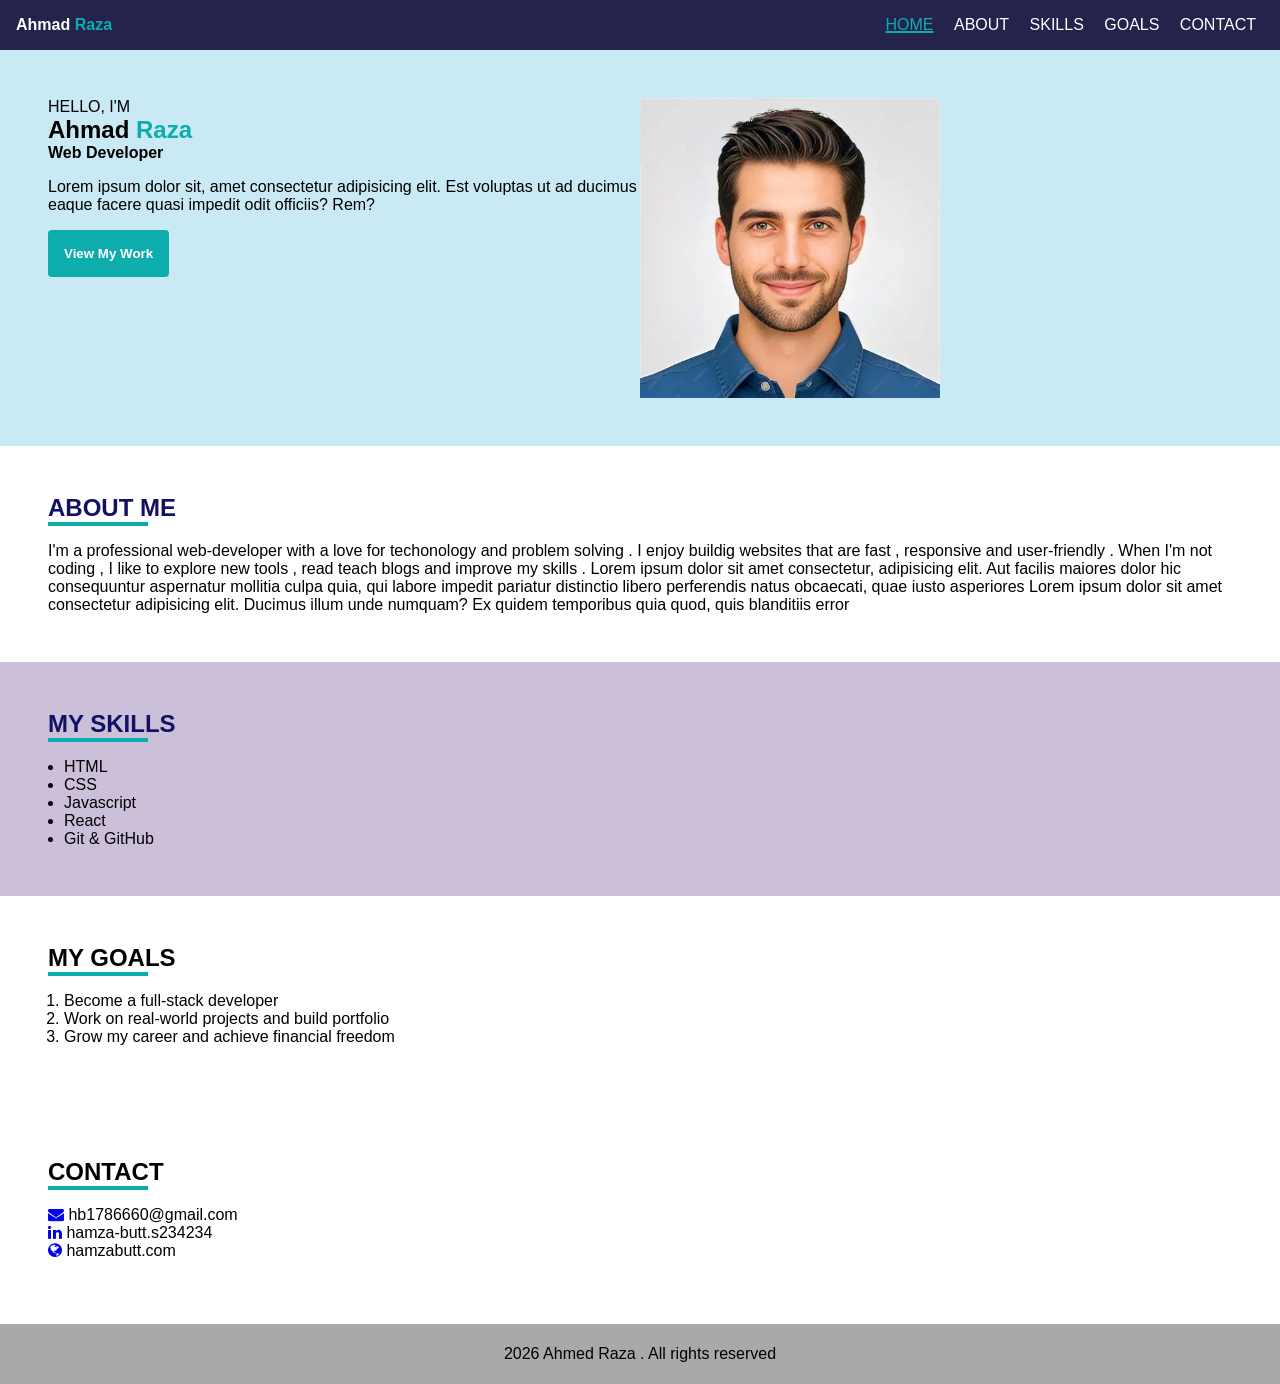
<file: index.html>
<!DOCTYPE html>
<html lang="en">

<head>
    <meta charset="UTF-8">
    <meta name="viewport" content="width=device-width, initial-scale=1.0">
    <title>Portfolio</title>

    <link rel="stylesheet" href="styles.css">
    <link rel="stylesheet" href="section-one.css">
    <link rel="stylesheet" href="section-two.css">
    <link rel="stylesheet" href="section-three.css">
    <link rel="stylesheet" href="section-four.css">
    <link rel="stylesheet" href="section-five.css">


    <link rel="stylesheet" href="https://cdnjs.cloudflare.com/ajax/libs/font-awesome/4.7.0/css/font-awesome.min.css">

</head>

<body>

    <header>
        <!-- LOGO -->
        <div>
            <span id="logo">Ahmad </span> <span class="logo-blue">Raza</span>
        </div>

        <!-- Navigation Links -->
        <nav class="links" id="navbar">
            <a class="firstlink" href="#home">Home</a>
            <a href="#section-one">About</a>
            <a href="#section-two">Skills</a>
            <a href="#section-four">Goals</a>
            <a href="#section-five">Contact</a>
        </nav>
    </header>

    <main class="home-main">
        <section class="section-one" id="section-one">
            <div class="section-one-left">

                <span>HELLO, I'M</span>
                <h1>Ahmad <span>Raza</span></h1>
                <span class="span-two">Web Developer</span>
                <p>Lorem ipsum dolor sit, amet consectetur adipisicing elit. Est voluptas ut ad ducimus eaque facere
                    quasi impedit odit officiis? Rem?</p>
                <button>View My Work</button>
            </div>

            <div class="section-one-right">
                <img src="ahmadrazalogo.webp" alt="Ahmad Raza Logo" height="300px" width="300px">
            </div>

        </section>


        <section class="section-two" id="section-two">
            <h2 id="about-heading">ABOUT ME</h2>
            <div class="heading-line"></div>
            <p id="about-me">
                I'm a professional web-developer with a love for techonology and problem solving . I enjoy buildig
                websites
                that are fast , responsive and user-friendly . When I'm not coding , I like to explore new tools , read
                teach blogs and improve my skills . Lorem ipsum dolor sit amet consectetur, adipisicing elit. Aut
                facilis
                maiores dolor hic consequuntur aspernatur mollitia culpa quia, qui labore impedit pariatur distinctio
                libero
                perferendis natus obcaecati, quae iusto asperiores Lorem ipsum dolor sit amet consectetur adipisicing
                elit.
                Ducimus illum unde numquam? Ex quidem temporibus quia quod, quis blanditiis error
            </p>

        </section>

        <section class="section-three">
            <h2 id="skills-heading">MY SKILLS</h2>
            <div class="heading-line"></div>
            <div class="my-skills">
                <ul>
                    <li>HTML</li>
                    <li>CSS</li>
                    <li>Javascript</li>
                    <li>React</li>
                    <li>Git & GitHub</li>
                </ul>
            </div>
        </section>
        <section class="section-four" id="section-four">
            <h2 class="goals-heading">MY GOALS</h2>
            <div class="heading-line"> </div>
            <ol class="skills-items">
                <li>Become a full-stack developer</li>
                <li>Work on real-world projects and build portfolio</li>
                <li>Grow my career and achieve financial freedom</li>
            </ol>
        </section>


        <section class="section-five" id="section-five">
            <h2 class="contact-heading">CONTACT</h2>
            <div class="heading-line"></div>

            <ul class="social-links">
                <li>
                    <a href="mailto:hb1786660@gmail.com">
                        <i class="fa fa-envelope"></i>
                        <span class="my-links">hb1786660@gmail.com</span>
                    </a>
                </li>
                <li>

                    <a href="https://linkedin.com/in/hamza-butt">
                        <i class="fa fa-linkedin"></i>
                        <span class="my-links">hamza-butt.s234234</span>
                    </a>
                </li>
                <li>

                    <a href="https://hamzabutt.com">
                        <i class="fa fa-globe"></i>
                        <span class="my-links">hamzabutt.com</span>
                    </a>
                </li>
            </ul>
        </section>
    </main>
    <footer class="home-footer">
        <p class="footer-content">2026 Ahmed Raza . All rights reserved</p>
    </footer>
</body>

</html>
</file>
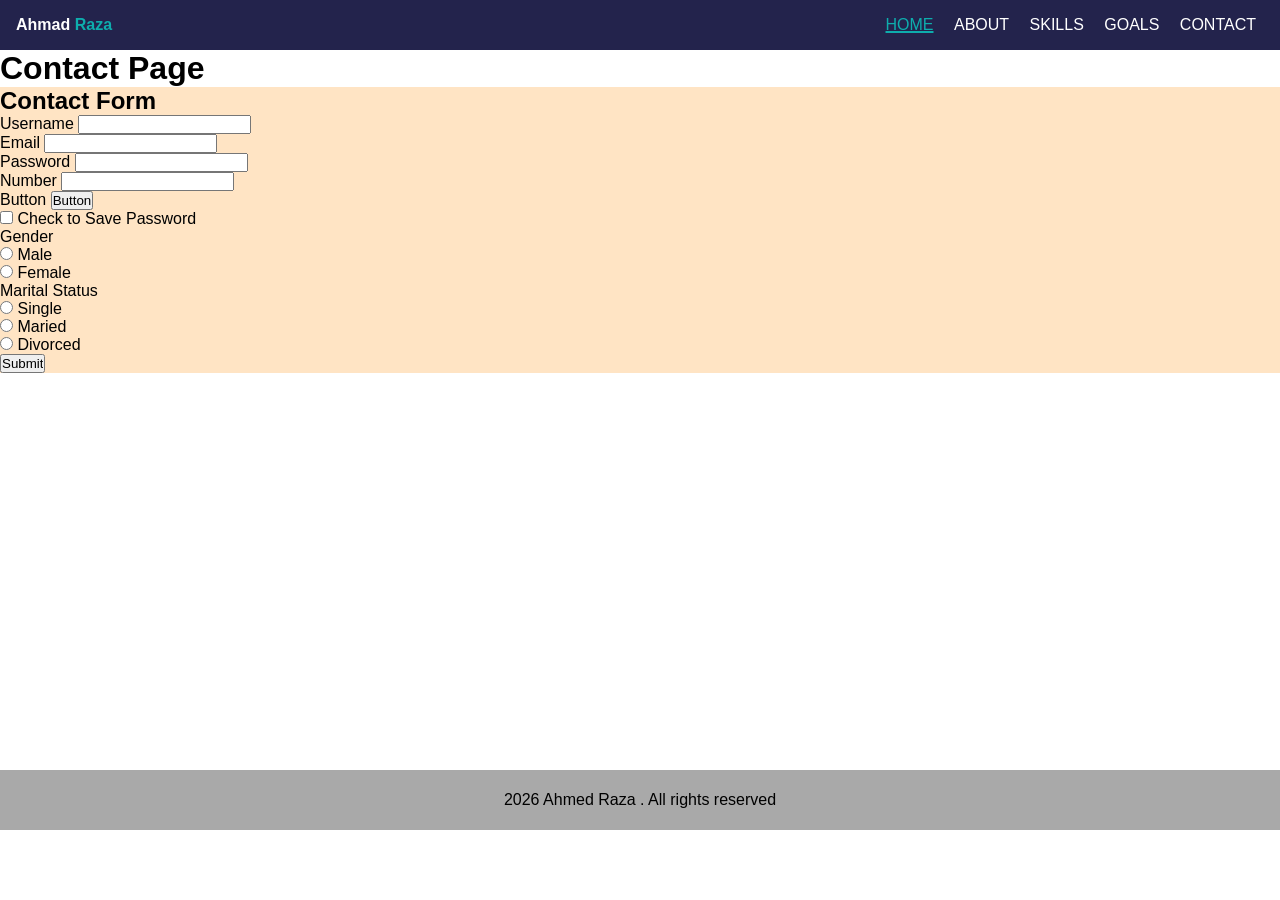
<file: contact.html>
<!DOCTYPE html>
<html lang="en">

<head>
    <meta charset="UTF-8">
    <meta name="viewport" content="width=device-width, initial-scale=1.0">
    <title>Contact Page</title>

    <link rel="stylesheet" href="styles.css">


    <style>
        main {

            height: 80vh;
        }

        .contact-form {
            background-color: bisque;
        }
    </style>
</head>

<body>

    <header>
        <!-- LOGO -->
        <div>
            <span id="logo">Ahmad </span> <span class="logo-blue">Raza</span>
        </div>

        <!-- Navigation Links -->
        <nav class="links" id="navbar">
            <a class="firstlink" href="#home">Home</a>
            <a href="#section-one">About</a>
            <a href="#section-two">Skills</a>
            <a href="#section-four">Goals</a>
            <a href="#section-five">Contact</a>
        </nav>
    </header>
    <main>

        <div>
            <h1>Contact Page</h1>
        </div>
        <div class="contact-form">
            <h2>Contact Form</h2>
            <form>
                <label for="username">Username</label>
                <input type="text" name="username">
                <br>
                <label for="email">Email</label>
                <input type="email" name="email">
                <br>

                <label for="">Password</label>
                <input type="password" name="password">
                <br>

                <label for="">Number</label>
                <input type="number" name="number">
                <br>

                <label for="">Button</label>
                <input type="button" value='Button' name="number">
                <br>

                <input type="checkbox" name="agrement">
                <label for="">Check to Save Password</label>
                <br>

                <label for="">Gender</label><br>
                <input type="radio" value="male" name="gender">
                <label for="">Male</label>
                <br>
                <input type="radio" value="female" name="gender">
                <label for="">Female</label>

                <br>
                <label for="">Marital Status</label><br>
                <input type="radio" value="single" name="maritalstatus">
                <label for="">Single</label>
                <br>
                <input type="radio" value="married" name="maritalstatus">
                <label for="">Maried</label>
                <br>
                <input type="radio" value="divorced" name="maritalstatus">
                <label for="">Divorced</label>

                <br>

                <input type="submit">


            </form>
        </div>

    </main>
    <footer class="home-footer">
        <p class="footer-content">2026 Ahmed Raza . All rights reserved</p>
    </footer>
</body>

</html>
</file>
<file: styles.css>
body {
    margin: 0;
    font-family: Arial, Helvetica, 'Gill Sans', 'Gill Sans MT', Calibri, 'Trebuchet MS', 'Lucida Sans', 'Lucida Sans Regular', 'Lucida Grande', 'Lucida Sans Unicode', Geneva, Verdana, sans-serif;
    /* color-one: #0eadad */
    /* color-two: #23234c */
}

* {
    margin: 0;
    padding: 0;
}

header {
    background-color: #23234c;
    padding: 16px;
    display: flex;
    justify-content: space-between;

}

/* header * {
    color: white;
} */

header span {
    color: white;
    font-weight: bold;
}

header div .logo-blue {
    color: #0eadad;
}

header nav a {
    color: white;
    text-decoration: none;
    text-transform: uppercase;
    /* background-color: wheat; */
    padding: 8px;
}


header nav .firstlink {
    color: #0eadad;
    text-decoration: underline;
    text-decoration-thickness: 2px;
}

.heading-line {
    height: 4px;
    width: 100px;
    background-color: #0eadad;
}

.home-footer {
    background-color: darkgray;
    height: 60px;
    display: flex;
    align-items: center;
    justify-content: center;
}

@media screen and (max-width: 426px) {
    header {
        padding: 8px;
    }

    header nav a {
        font-size: 15px;
        padding: 2px;
    }
}
</file>
<file: section-one.css>
.section-one {
    background-color: rgb(201, 233, 245);
    padding: 3rem;
    display: flex;
}

.section-one-left {
    width: 50%;

}

.section-one-right {
    width: 50%;
}

.section-one-left span {
    margin-block: 1rem;
}

.section-one-left .span-two {
    color: black;
    font-weight: bold;
}

.section-one-left h1 span {
    color: #0eadad;
}

.section-one-left p {
    margin-block: 1rem;
}

.section-one-left button {
    padding: 1rem;
    background-color: #0eadad;
    border: 0;
    border-radius: 4px;
    font-weight: bold;
    color: white;
}

.section-one-right {
    display: flex;
    align-items: center;
}

@media screen and (max-width: 700px) {
    .section-one-left {
        width: 100%;
    }

    .section-one-right {
        display: none;
    }
}

@media screen and (max-width: 426px) {
    .section-one {
        padding: 1rem;
        /* flex-direction: column-reverse; */
        /* gap: 1rem; */
    }

    .section-one-left button {
        padding: 0.75rem;
    }

    .section-one-right {
        width: 100%;
        display: none;
    }

    .section-one-right img {
        width: 200px;
        height: auto;
    }
}
</file>
<file: section-two.css>
.section-two {
      padding: 3rem;
  }

  #about-heading {
      color: rgb(17, 17, 101);
  }

  #about-me {
      padding-top: 1rem;
  }

  @media screen and (max-width: 500px) {
    .section-two {
        padding: 2rem;
    }
    
  }

  @media screen and (max-width: 426px) {
    .section-two {
        padding: 1rem;
    }
  }
</file>
<file: section-three.css>
.section-three {
    padding: 3rem;
    background-color: rgb(204, 191, 217);

}

#skills-heading {
    color: rgb(17, 17, 101);
}

.my-skills {
    /* padding: 1rem 1rem 0 1rem; */
    padding: 1rem;
    padding-bottom: 0;
}


  @media screen and (max-width: 500px) {
    .section-three {
        padding: 2rem;
    }
    
  }

  @media screen and (max-width: 426px) {
    .section-three {
        padding: 1rem;
    }
  }
</file>
<file: section-four.css>
.section-four .skills-items {
  padding: 1rem;
}

@media screen and (max-width: 500px) {
    .section-four {
        padding: 2rem;
    }
    
  }

  @media screen and (max-width: 426px) {
    .section-four {
        padding: 1rem;
    }
    
  }
   @media screen and (min-width: 500px) {
    .section-four {
        padding: 3rem;
    }
  }
</file>
<file: section-five.css>
.section-five .social-links {
  /* padding: 1rem; */
  padding-block: 1rem;
  list-style: none;
}


.section-five .social-links a {
  text-decoration: none;
}

.section-five .social-links a span {
  color: black;
}

@media screen and (max-width: 500px) {
  .section-five {
    padding: 2rem;
  }
}

@media screen and (max-width: 426px) {
  .section-five {
    padding: 1rem;
  }
}

@media screen and (min-width: 500px) {
  .section-five {
    padding: 3rem;
  }
}
</file>
